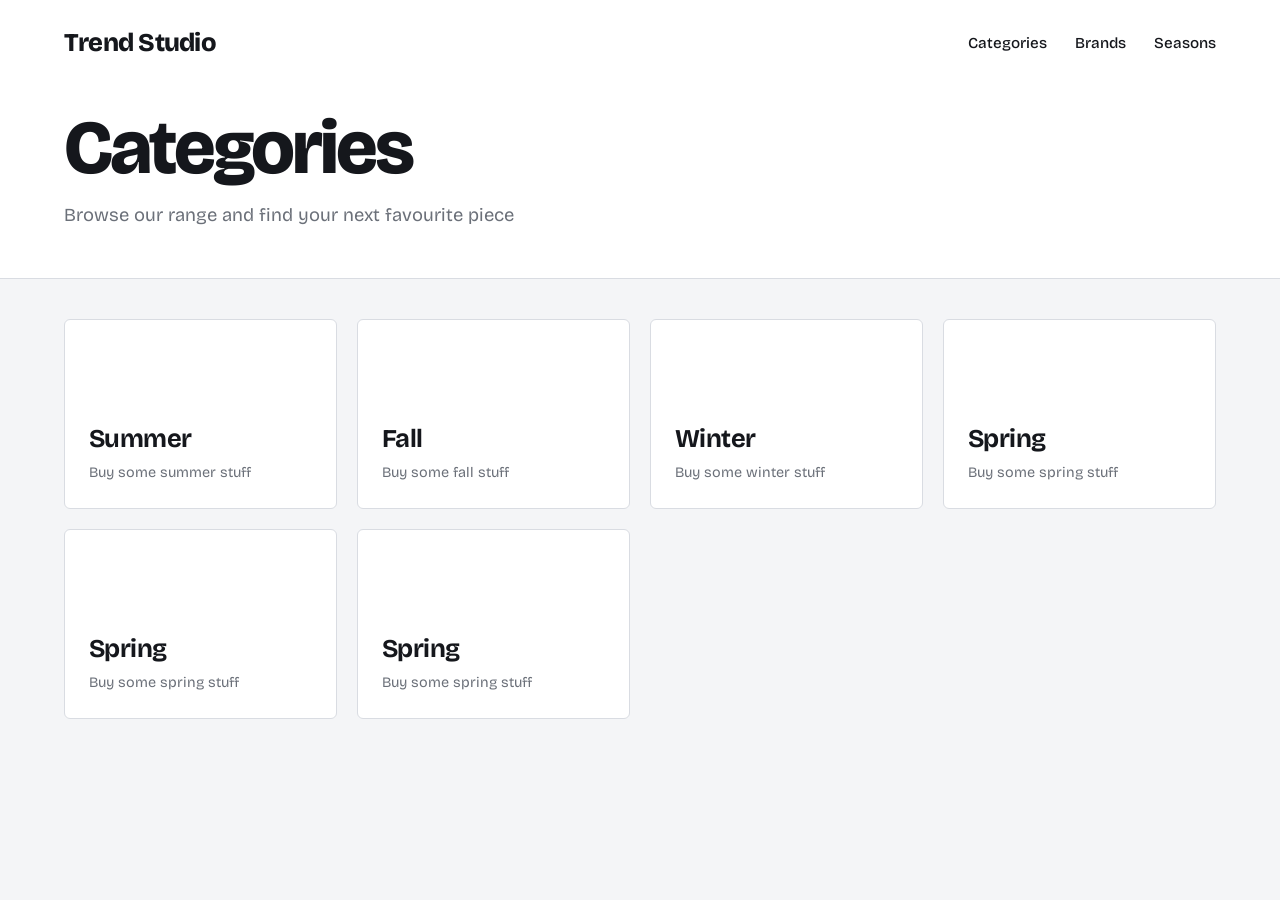
<file: index.html>
<!doctype html>
<html lang="en">

<head>
  <meta charset="UTF-8" />
  <meta name="viewport" content="width=device-width, initial-scale=1.0" />
  <link rel="stylesheet" href="style.css" />
  <title>FashionRUs</title>
  <script src="index.js" defer></script>
</head>

<body>


  <header>
    <div class="header_content">
      <nav class="site_nav">
        <a href="index.html" class="logo">Trend Studio</a>
        <ul class="nav_links">
          <li><a href="index.html">Categories</a></li>
          <li><a href="index.html">Brands</a></li>
          <li><a href="index.html">Seasons</a></li>
        </ul>
      </nav>
      <h1>Categories</h1>
      <p>Browse our range and find your next favourite piece</p>
    </div>
  </header>

  <main>
    <div class="category_list_container">
      <div class="category">
        <a href="productlist.html?category=Accessories">
          <div>
            <h3>Summer</h3>
            <p>Buy some summer stuff</p>
          </div>
        </a>
      </div>


      <div class="category">
        <a href="productlist.html?category=Apparel">
          <div>
            <h3>Fall</h3>
            <p>Buy some fall stuff</p>
          </div>
        </a>
      </div>



      <div class="category">
        <a href="productlist.html?category=Footwear">
          <div>
            <h3>Winter</h3>
            <p>Buy some winter stuff</p>
          </div>
        </a>

      </div>


      <div class="category">
        <a href="productlist.html?category=Free Items">
          <div>
            <h3>Spring</h3>
            <p>Buy some spring stuff</p>
          </div>
        </a>

      </div>


      <div class="category">
        <a href="productlist.html?category=Personal Care">
          <div>
            <h3>Spring</h3>
            <p>Buy some spring stuff</p>
          </div>
        </a>

      </div>

      <div class="category">
        <a href="productlist.html?category=Sporting Goods">
          <div>
            <h3>Spring</h3>
            <p>Buy some spring stuff</p>
          </div>
        </a>
      </div>
    </div>
  </main>
</body>

</html>
</file>
<file: style.css>
@import url("https://fonts.googleapis.com/css2?family=Bricolage+Grotesque:opsz,wght@12..96,400;12..96,500;12..96,700;12..96,800&display=swap");

:root {
  --bg: #f4f5f7;
  --surface: #ffffff;
  --ink: #15171c;
  --muted: #6b7079;
  --line: #d9dce2;
  --accent: #2b3ff0;
  --sale: #d42f2f;
  --radius: 6px;
}

* {
  padding: 0;
  margin: 0;
  box-sizing: border-box;
}

body {
  font-family: "Bricolage Grotesque", Arial, Helvetica, sans-serif;
  background-color: var(--bg);
  color: var(--ink);
  line-height: 1.5;
}

img {
  max-width: 100%;
  display: block;
}

a {
  color: inherit;
}

:focus-visible {
  outline: 3px solid var(--accent);
  outline-offset: 3px;
}

/* ---------- Header ---------- */

header {
  background-color: var(--surface);
  border-bottom: 1px solid var(--line);
}

.header_content {
  max-width: 1200px;
  margin: 0 auto;
  padding: 0 1.5rem 3rem;
}

.site_nav {
  display: flex;
  justify-content: space-between;
  align-items: center;
  padding: 1.5rem 0 3rem;
}

.logo {
  font-size: 1.6rem;
  font-weight: 800;
  letter-spacing: -0.03em;
  text-decoration: none;
}

.nav_links {
  display: flex;
  gap: 1.75rem;
  list-style: none;
}

.nav_links a {
  text-decoration: none;
  font-size: 0.95rem;
  font-weight: 500;
  padding-bottom: 2px;
  border-bottom: 2px solid transparent;
}

.nav_links a:hover {
  border-bottom-color: var(--accent);
}

header h1 {
  font-size: clamp(2.5rem, 7vw, 4.75rem);
  line-height: 1;
  font-weight: 800;
  letter-spacing: -0.04em;
}

header h1 + p {
  margin-top: 1rem;
  font-size: 1.15rem;
  color: var(--muted);
  max-width: 40ch;
}

.breadcrumb {
  font-size: 0.85rem;
  color: var(--muted);
}

.breadcrumb a {
  text-decoration: none;
}

.breadcrumb a:hover {
  text-decoration: underline;
}

/* ---------- Main layout ---------- */

main {
  max-width: 1200px;
  margin: 0 auto;
  padding: 2.5rem 1.5rem 5rem;
}

/* ---------- Categories (index.html) ---------- */

.category_list_container {
  display: grid;
  grid-template-columns: repeat(auto-fill, minmax(260px, 1fr));
  gap: 1.25rem;
}

.category a {
  display: flex;
  align-items: flex-end;
  min-height: 190px;
  padding: 1.5rem;
  background-color: var(--surface);
  border: 1px solid var(--line);
  border-radius: var(--radius);
  text-decoration: none;
  transition:
    background-color 0.15s ease,
    color 0.15s ease,
    border-color 0.15s ease;
}

.category h3 {
  font-size: 1.6rem;
  font-weight: 700;
  letter-spacing: -0.02em;
  text-transform: capitalize;
}

.category p {
  color: var(--muted);
  font-size: 0.9rem;
  margin-top: 0.25rem;
}

.category a:hover {
  background-color: var(--ink);
  border-color: var(--ink);
  color: #fff;
}

.category a:hover p {
  color: #b9bdc6;
}

/* ---------- Product list (productlist.html) ---------- */

.product_list_container {
  display: grid;
  grid-template-columns: repeat(auto-fill, minmax(250px, 1fr));
  gap: 2rem 1.5rem;
}

.product {
  display: flex;
  flex-direction: column;
  position: relative;
}

.product img {
  aspect-ratio: 3 / 4;
  object-fit: cover;
  background-color: #e6e8ec;
  border-radius: var(--radius);
}

.product h3 {
  font-size: 1rem;
  font-weight: 700;
  line-height: 1.3;
  margin-top: 0.85rem;
}

.product > p {
  color: var(--muted);
  font-size: 0.85rem;
}

.product > div {
  display: flex;
  align-items: baseline;
  gap: 0.6rem;
  margin: 0.4rem 0;
  font-weight: 700;
}

/* Udsalgspris (både den rigtige og den stavefejl-version fra JS) */
.discount_tag,
.discout_tag {
  color: var(--sale);
  font-weight: 800;
}

.discount_tag + p,
.discout_tag + p {
  color: var(--muted);
  font-weight: 400;
  font-size: 0.85rem;
  text-decoration: line-through;
}

.product a {
  font-size: 0.85rem;
  font-weight: 500;
  text-decoration: none;
  border-bottom: 2px solid var(--accent);
}

.product a:hover {
  color: var(--accent);
}

.soldout_tag {
  visibility: hidden;
}

.soldout * {
  opacity: 50%;
}

.soldout .soldout_tag {
  opacity: 100%;
  visibility: visible;
  position: absolute;
  top: 0.75rem;
  left: 0.75rem;
  background-color: var(--ink);
  color: #fff;
  padding: 0.3rem 0.7rem;
  font-size: 0.8rem;
  font-weight: 700;
  border-radius: var(--radius);
}

/* ---------- Product detail (product.html) ---------- */

.product_detail {
  display: grid;
  grid-template-columns: 1.2fr 1fr 0.8fr;
  gap: 2.5rem;
  align-items: start;
}

.product_detail img,
.product_detail_image img {
  width: 100%;
  aspect-ratio: 3 / 4;
  object-fit: cover;
  background-color: #e6e8ec;
  border-radius: var(--radius);
}

.product_info h2,
.product_information h2 {
  font-size: 1.4rem;
  font-weight: 700;
  letter-spacing: -0.02em;
  margin-bottom: 0.75rem;
}

.product_info h2 + dl {
  margin-bottom: 1.5rem;
}

.product_info dt {
  font-size: 0.8rem;
  color: var(--muted);
  margin-top: 1rem;
}

.product_info dd {
  margin-left: 0;
}

.product_info .brand_blurb {
  color: var(--muted);
}

/* Produktinfo genereret af product.js: labels og værdier skiftes */
.product_information p:nth-of-type(odd) {
  font-size: 0.8rem;
  color: var(--muted);
  margin-top: 1rem;
}

.product_information p:nth-of-type(even) {
  font-size: 1rem;
}

.purchase_box,
.order_product {
  background-color: var(--ink);
  color: #fff;
  padding: 1.75rem;
  border-radius: var(--radius);
  display: flex;
  flex-direction: column;
  gap: 0.85rem;
}

.purchase_box h1,
.order_product h3 {
  font-size: 1.4rem;
  font-weight: 700;
  line-height: 1.25;
  letter-spacing: -0.02em;
}

.purchase_box .meta,
.order_product h3 + p {
  color: #b9bdc6;
  font-size: 0.9rem;
}

.order_product h3 + p + p,
.price_now {
  font-size: 1.6rem;
  font-weight: 800;
}

.price_was {
  color: #b9bdc6;
  text-decoration: line-through;
  font-size: 0.9rem;
}

.product_price {
  display: flex;
  align-items: baseline;
  gap: 0.6rem;
}

.discount_tag {
  font-size: 0.75rem;
}

.purchase_box label {
  font-size: 0.85rem;
  color: #b9bdc6;
}

.purchase_box select {
  padding: 0.6rem;
  font: inherit;
  border-radius: var(--radius);
  border: none;
}

.purchase_box button,
.order_product button {
  background-color: var(--accent);
  color: #fff;
  border: none;
  border-radius: var(--radius);
  padding: 0.9rem;
  font: inherit;
  font-weight: 700;
  cursor: pointer;
  transition: background-color 0.15s ease;
}

.purchase_box button:hover,
.order_product button:hover {
  background-color: #4658ff;
}

.purchase_box button:disabled {
  background-color: #555a63;
  color: #c4c7ce;
  cursor: not-allowed;
}

.stock_notice {
  font-size: 0.85rem;
  color: #ffb3b3;
}

/* ---------- Responsive ---------- */

@media (max-width: 900px) {
  .product_detail {
    grid-template-columns: 1fr 1fr;
  }

  .order_product,
  .purchase_box {
    grid-column: 1 / -1;
  }
}

@media (max-width: 600px) {
  .site_nav {
    flex-direction: column;
    align-items: flex-start;
    gap: 1rem;
    padding-bottom: 2rem;
  }

  .product_detail {
    grid-template-columns: 1fr;
  }

  .product_list_container {
    grid-template-columns: repeat(2, minmax(0, 1fr));
    gap: 1.5rem 1rem;
  }
}

@media (prefers-reduced-motion: reduce) {
  * {
    transition: none !important;
  }
}
</file>
